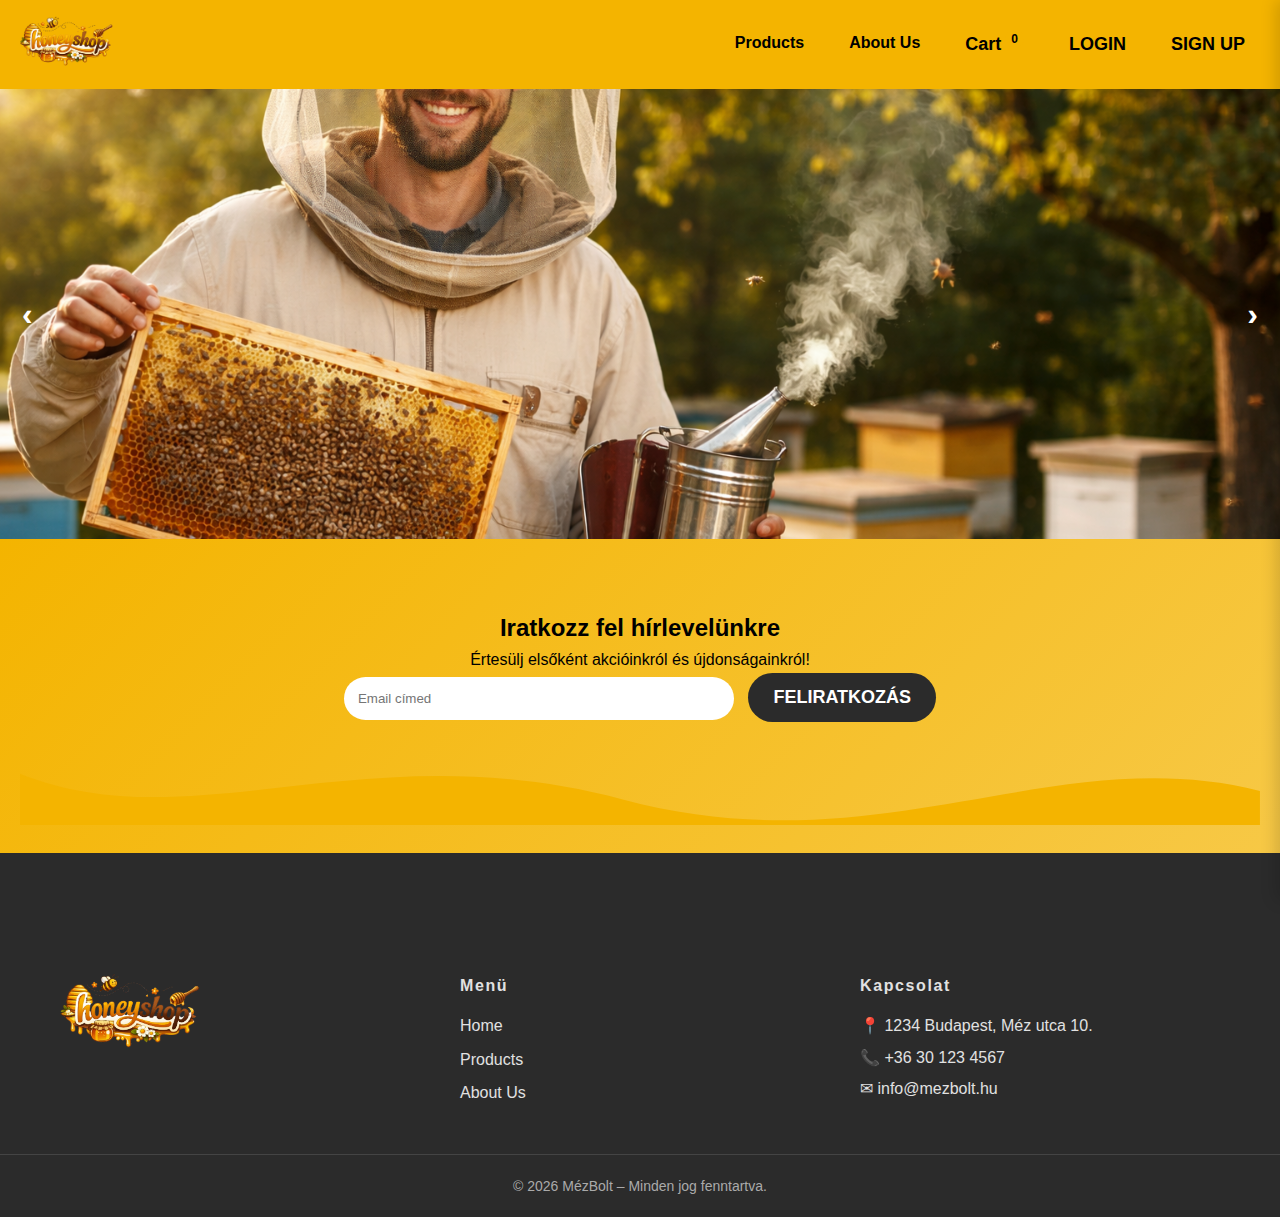
<file: index.html>
<!DOCTYPE html>
<html lang="hu">
<head>
    <meta charset="UTF-8">
    <meta name="viewport" content="width=device-width, initial-scale=1.0">
    <title>MézBolt</title>
    <link rel="stylesheet" href="css/base.css">
    <script src="js/products.js"></script>
    <script src="js/cart.js"></script>
</head>
<body>

<header class="header">
    <div class="logo">
        <img href="index.html" src="images/logo.png" alt="MézBolt logó">
    </div>

    <nav class="nav">
        <a href="termekek.html" class="products">Products</a>
        <a href="#contact" class="contact">About Us</a>
        <a href="javascript:void(0)" class="cart" onclick="openCart()">
           Cart<span id="cart-count">0</span>
        </a>          
        <a href="#" class="login">Login</a>
        <a href="#" class="signup">Sign up</a>
    </nav>
</header>

<section class="slider">
    <div class="slides">

        <div class="slide active">
            <img src="images/slider1.png" alt="Méz 1">
        </div>

        <div class="slide">
            <img src="images/slider2.png" alt="Méz 2">
        </div>

        <div class="slide">
            <img src="images/slider3.png" alt="Méz 3">
        </div>

    </div>

    <button class="slider-btn prev" onclick="prevSlide()">‹</button>
    <button class="slider-btn next" onclick="nextSlide()">›</button>
</section>



<section class="newsletter">
    <div class="newsletter-content">
        <h2>Iratkozz fel hírlevelünkre</h2>
        <p>Értesülj elsőként akcióinkról és újdonságainkról!</p>

        <form id="newsletter-form">
            <input type="email" placeholder="Email címed" required>
            <button type="submit">Feliratkozás</button>
        </form>

        <p id="newsletter-msg"></p>
    </div>

    <!-- SÁRGA CSORGÁS -->
    <div class="newsletter-drip">
        <svg viewBox="0 0 1440 120" preserveAspectRatio="none">
            <path d="M0,60 
                     C200,140 400,10 700,90 
                     C1000,170 1200,20 1440,80 
                     L1440,120 
                     L0,120 Z"
                  fill="#f4b400"/>
        </svg>
    </div>
</section>

<footer class="footer">

    <div class="footer-container">

        <!-- LOGO OSZLOP -->
        <div class="footer-col footer-logo">
            <img src="images/logo.png" alt="MézBolt logó">
        </div>

        <!-- MENÜ OSZLOP -->
        <div class="footer-col">
            <h4>Menü</h4>
            <a href="index.html">Home</a>
            <a href="termekek.html">Products</a>
            <a href="#">About Us</a>
        </div>

        <!-- KAPCSOLAT OSZLOP -->
        <div class="footer-col">
            <h4>Kapcsolat</h4>
            <p>📍 1234 Budapest, Méz utca 10.</p>
            <p>📞 +36 30 123 4567</p>
            <p>✉ info@mezbolt.hu</p>
        </div>

    </div>

    <div class="footer-bottom">
        © 2026 MézBolt – Minden jog fenntartva.
    </div>

</footer>


<!-- KOSÁR OVERLAY -->
<div id="cart-overlay" class="cart-overlay" onclick="closeCart()"></div>

<!-- KOSÁR PANEL -->
<div id="cart-panel" class="cart-panel">
    <div class="cart-header">
        <h2>Kosár</h2>
        <button class="close-btn" onclick="closeCart()">✕</button>
    </div>

    <div class="cart-content">
        <p>A kosár jelenleg üres.</p>
        <!-- ide jönnek majd a termékek -->
    </div>

    <div class="cart-footer">
        <button class="checkout-btn">Tovább a fizetéshez</button>
    </div>
</div>

<!-- LOGIN MODAL OVERLAY -->
<div id="login-modal-overlay" class="modal-overlay"></div>

<!-- LOGIN MODAL -->
<div id="login-modal" class="modal">
    <button class="modal-close" id="login-close">✕</button>

    <h2>Bejelentkezés</h2>

    <form class="login-form">
        <label>Email</label>
        <input type="email" placeholder="email@example.com" required>

        <label>Jelszó</label>
        <input type="password" placeholder="••••••••" required>

        <button type="submit" class="login-btn">Belépés</button>
    </form>
</div>

<!-- SIGN UP MODAL OVERLAY -->
<div id="signup-modal-overlay" class="modal-overlay"></div>

<!-- SIGN UP MODAL -->
<div id="signup-modal" class="modal">
    <button class="modal-close" id="signup-close">✕</button>

    <h2>Regisztráció</h2>

    <form class="login-form">
        <label>Név</label>
        <input type="text" placeholder="Teljes név" required>

        <label>Email</label>
        <input type="email" placeholder="email@example.com" required>

        <label>Jelszó</label>
        <input type="password" placeholder="••••••••" required>

        <label>Jelszó újra</label>
        <input type="password" placeholder="••••••••" required>

        <button type="submit" class="login-btn">Fiók létrehozása</button>
    </form>
</div>



</body>
</html>
</file>
<file: css/base.css>
* {
    box-sizing: border-box;
    margin: 0;
    padding: 0;
}

body {
    font-family: Arial, sans-serif;
    line-height: 1.6;
}

/* HEADER */
.header {
    display: flex;
    justify-content: space-between;
    align-items: center;
    padding: 15px 20px;
    background-color: #f4b400;
    flex-wrap: wrap;
}

.logo img {
    height: 50px;
    width: auto;
}


.nav {
    display: flex;
    gap: 15px;
    flex-wrap: wrap;
    
}

.nav a {
    text-decoration: none;
    color: black;
    font-weight: bold;
    padding: 15px;
    transition: transform 0.3s ease, color 0.3s ease, letter-spacing 0.3s ease;
    
}
.nav a:hover{
    color: #fff;  
    transform: scale(1.1);
    
}




.cart{
  font-size: 18px;
    text-decoration: none;
    position: relative;
    padding: 15px;
}

#cart-count {
  background: #f4b400;
  color: #000;
  font-size: 12px;
  font-weight: bold;
  padding: 2px 6px;
  border-radius: 10px;
  margin-left: 4px;
  vertical-align: top;
  }
  
  .cart-item {
    display: flex;
    align-items: center;
    gap: 8px;
    font-size: 0.85rem;
    margin-bottom: 8px;
  }
  
  .cart-item img {
    width: 40px;
    height: 40px;
    object-fit: cover;
    border-radius: 4px;
  }
  
  .cart-info {
    flex: 1;
  }
  
  .qty {
    display: flex;
    align-items: center;
    gap: 6px;
  }
  
  .qty button {
    width: 22px;
    height: 22px;
    border: none;
    background: #eee;
    cursor: pointer;
    font-weight: bold;
  }
  
  .cart-item .remove {
    background: none;
    border: none;
    font-size: 1rem;
    cursor: pointer;
  }
  




  

.nav .login{
    
    border-radius: 5px;
}

.login{
  font-size: 18px;
    color: #e1e1e1;
    font-family: inherit;
    font-weight: 800;
    cursor: pointer;
    position: relative;
    border: none;
    background: none;
    text-transform: uppercase;
    transition-timing-function: cubic-bezier(0.25, 0.8, 0.25, 1);
    transition-duration: 400ms;
    transition-property: color;
    padding: 15px;
}
.login:focus,
.login:hover{
  color: #fff;
}
.login:focus:after,
.login:hover::after{
width: 100%;
left: 0%;
}
.login::after{
  content: "";
    pointer-events: none;
    bottom: -2px;
    left: 50%;
    position: absolute;
    width: 0%;
    height: 2px;
    background-color: #fff;
    transition-timing-function: cubic-bezier(0.25, 0.8, 0.25, 1);
    transition-duration: 400ms;
    transition-property: width, left;
}


.nav .signup {
  border-radius: 5px;
  
}

.signup{
  font-size: 18px;
    color: #e1e1e1;
    font-family: inherit;
    font-weight: 800;
    cursor: pointer;
    position: relative;
    border: none;
    background: none;
    text-transform: uppercase;
    transition-timing-function: cubic-bezier(0.25, 0.8, 0.25, 1);
    transition-duration: 400ms;
    transition-property: color;
    padding: 15px;
}
.signup:focus,
.signup:hover{
  color: #fff;
}
.signup:focus:after,
.signup:hover::after{
width: 100%;
left: 0%;
}
.signup:after{
  content: "";
    pointer-events: none;
    bottom: -2px;
    left: 50%;
    position: absolute;
    width: 0%;
    height: 2px;
    background-color: #fff;
    transition-timing-function: cubic-bezier(0.25, 0.8, 0.25, 1);
    transition-duration: 400ms;
    transition-property: width, left;
}


  

/* OVERLAY */
.modal-overlay {
    position: fixed;
    inset: 0;
    background: rgba(0,0,0,0.5);
    display: none;
    z-index: 1000;
}

/* MODAL */
.modal {
    position: fixed;
    top: 50%;
    left: 50%;
    transform: translate(-50%, -50%) scale(0.9);
    width: 100%;
    max-width: 380px;
    background: white;
    border-radius: 16px;
    padding: 30px;
    box-shadow: 0 30px 60px rgba(0,0,0,0.3);
    display: none;
    z-index: 1001;
    transition: transform 0.25s ease, opacity 0.25s ease;
    opacity: 0;
}

.modal.show {
    display: block;
    opacity: 1;
    transform: translate(-50%, -50%) scale(1);
}

.modal-overlay.show {
    display: block;
}

/* CLOSE */
.modal-close {
    position: absolute;
    top: 12px;
    right: 12px;
    border: none;
    background: none;
    font-size: 1.2rem;
    cursor: pointer;
}

/* FORM */
.login-form {
    display: flex;
    flex-direction: column;
    gap: 12px;
    margin-top: 20px;
}

.login-form input {
    padding: 12px;
    border-radius: 8px;
    border: 1px solid #ddd;
}

.login-btn {
    margin-top: 10px;
    padding: 12px;
    border-radius: 25px;
    border: none;
    font-weight: bold;
    cursor: pointer;
    background: linear-gradient(135deg, #f4b400, #f7c948);
}

button {
  font-size: 18px;
  color: #e1e1e1;
  font-family: inherit;
  font-weight: 800;
  cursor: pointer;
  position: relative;
  border: none;
  background: none;
  text-transform: uppercase;
  transition-timing-function: cubic-bezier(0.25, 0.8, 0.25, 1);
  transition-duration: 400ms;
  transition-property: color;
}

button:focus,
button:hover {
  color: #fff;
}

button:focus:after,
button:hover:after {
  width: 100%;
  left: 0%;
}



.slider {
    position: relative;
    width: 100%;
    max-height: 450px;
    overflow: hidden;
}

.slides {
    display: flex;
    transition: transform 0.6s ease;
}

.slide {
    min-width: 100%;
}

.slide img {
    width: 100%;
    height: 450px;
    object-fit: cover;
    display: block;
}

/* NYILAK */
.slider-btn {
    position: absolute;
    top: 50%;
    transform: translateY(-50%);
    background: none;
    color: white;
    font-size: 2rem;
    padding: 5px 12px;
    cursor: pointer;
}

.slider-btn.prev { left: 10px; color: white; }
.slider-btn.next { right: 10px; color: white; }




.newsletter {
    background: linear-gradient(135deg, #f4b400, #f7c948);
    padding: 70px 20px;
    text-align: center;
}

.newsletter-content {
    max-width: 600px;
    margin: auto;
}

.newsletter input {
    padding: 14px;
    width: 65%;
    border-radius: 30px;
    border: none;
    margin-right: 10px;
}

.newsletter button {
    padding: 14px 25px;
    border-radius: 30px;
    border: none;
    background: #2b2b2b;
    color: white;
    font-weight: bold;
    cursor: pointer;
    transition: 0.3s ease;
}

.newsletter button:hover {
    background: black;
}




.footer {
    background: #2b2b2b;
    color: #e1e1e1;
    margin-top: -50px;
    padding-top: 120px;
}

.footer-container {
    max-width: 1200px;
    margin: auto;
    display: grid;
    grid-template-columns: 1fr 1fr 1fr;
    gap: 40px;
    padding: 0 20px 40px;
}

.footer-col h4 {
    margin-bottom: 15px;
    font-size: 16px;
    letter-spacing: 0.1em;
}

.footer-col a {
    display: block;
    color: #e1e1e1;
    text-decoration: none;
    margin-bottom: 8px;
    transition: color 0.3s ease;
}

.footer-col a:hover {
    color: #f4b400;
}

.footer-col p {
    margin: 6px 0;
}

/* LOGO */
.footer-logo img {
    max-width: 140px;
}

/* BOTTOM SÁV */
.footer-bottom {
    border-top: 1px solid #444;
    text-align: center;
    padding: 20px;
    font-size: 14px;
    color: #aaa;
}




/* RESPONSIVE */
@media (max-width: 768px) {
   

    .nav {
        width: 100%;
        justify-content: space-around;
        margin-top: 10px;
    }

    .hero h1 {
        font-size: 1.5rem;
    }

    .header {
        align-items: center;
    }

    .logo {
        width: 100%;
        display: flex;
        justify-content: center;
        margin-bottom: 10px;
    }
}

/* Slider Mobil */
@media (max-width: 768px) {
    .slide img {
        height: 250px;
    }
}

/* OVERLAY */
.cart-overlay {
    position: fixed;
    inset: 0;
    background: rgba(0,0,0,0.4);
    opacity: 0;
    pointer-events: none;
    transition: opacity 0.3s ease;
    z-index: 999;
}

/* KOSÁR PANEL */
.cart-panel {
    position: fixed;
    top: 0;
    right: -350px;
    width: 350px;
    height: 100%;
    background: white;
    box-shadow: -4px 0 15px rgba(0,0,0,0.15);
    transition: right 0.4s cubic-bezier(0.25, 1, 0.5, 1);
    z-index: 1000;
    display: flex;
    flex-direction: column;
}

/* AKTÍV ÁLLAPOT */
.cart-panel.active {
    right: 0;
}

.cart-overlay.active {
    opacity: 1;
    pointer-events: auto;
}

/* FEJLÉC */
.cart-header {
    display: flex;
    justify-content: space-between;
    align-items: center;
    padding: 15px;
    border-bottom: 1px solid #eee;
}

.close-btn {
    background: none;
    border: none;
    font-size: 20px;
    cursor: pointer;
}

/* TARTALOM */
.cart-content {
    flex: 1;
    padding: 15px;
    overflow-y: auto;
}

/* LÁBLÉC */
.cart-footer {
    padding: 15px;
    border-top: 1px solid #eee;
}

.checkout-btn {
    width: 100%;
    padding: 12px;
    background: #f4b400;
    border: none;
    font-weight: bold;
    cursor: pointer;
}

/* MOBIL */
@media (max-width: 480px) {
    .cart-panel {
        width: 100%;
    }
}

@media (max-width: 768px) {
    .footer-container {
        grid-template-columns: 1fr;
        text-align: center;
    }

    .footer-logo img {
        margin: auto;
    }
}
</file>
